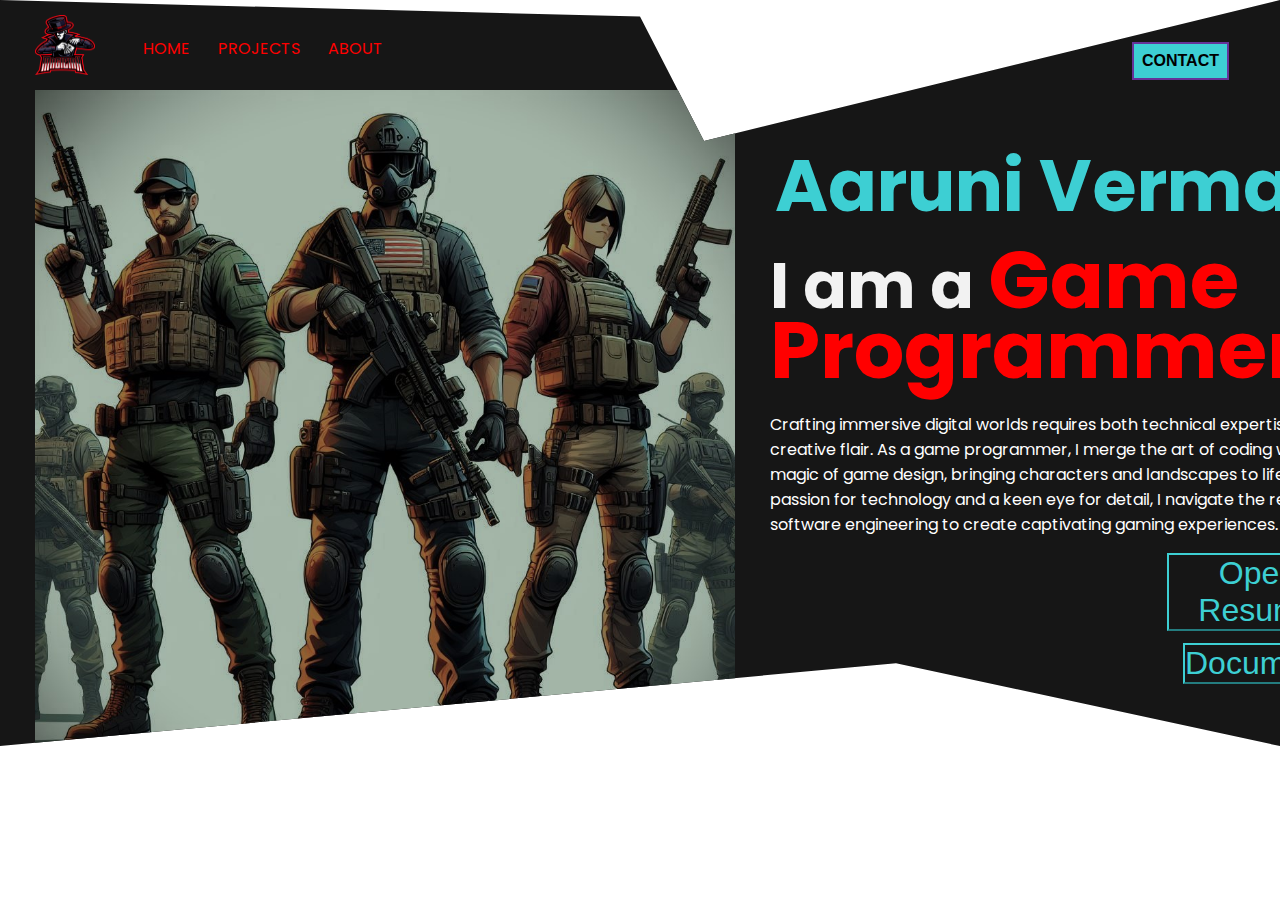
<file: index.html>
<!DOCTYPE html>
<html lang="en">
<head>
    <meta name="viewport" content="width=device-width, initial-scale=1.0">
    <title>My portfolio</title>
    <link rel="preconnect" href="https://fonts.googleapis.com">
<link rel="preconnect" href="https://fonts.gstatic.com" crossorigin>
<link href="https://fonts.googleapis.com/css2?family=Playfair+Display:ital,wght@1,400;1,600&family=Poppins:wght@400;600&display=swap" rel="stylesheet">
</head>
<body>
    <link rel="stylesheet" href="./css/style.css" >

    <header>
    <div class="container">
        <nav class="flex items-center justify">
            <div class = "left flex items-center">
                <div class= "branding"> 
                    <img src =".\images\Logo.png" width="60" height="60" alt = "">
                </div>
                <div>
                    <a href="index.html">Home</a>
                    <a href="projects.html">Projects</a>
                    <a href="about.html">About</a>
                </div>
            </div>

            <div class = "right">
                <button class="button" id="myButton">CONTACT</button>

                <div class="popup-container">
                    <h2>Follow Me On</h2>
                    <p>
                       <a href="https://www.instagram.com/aaruni_verse/" target="_blank"><img src="images/insta.png" width="45px" height="45px" alt=""></a>
                       &nbsp;&nbsp;&nbsp;&nbsp;&nbsp;&nbsp;&nbsp;&nbsp;&nbsp;&nbsp;&nbsp;&nbsp;
                       <a href="https://x.com/MohitVerma5471?t=VPCO7po7E7E_JMobwQGQxg&s=09" target="_blank"><img src="images/xlogo.jpg" width="45px" height="45px" alt=""></a>
                       &nbsp;&nbsp;&nbsp;&nbsp;&nbsp;&nbsp;&nbsp;&nbsp;&nbsp;&nbsp;&nbsp;
                       <a href="https://discord.gg/RcHU9ehqhX" target="_blank"><img src="images/discordlogo.png" width="50px" height="50px" alt=""></a><br>
                       Email-<br>mohitverma5471@gmail.com
                    </p>
                </div>
            
                <script src="js/script.js"></script>
            </div>
        </nav>
        <div class="hero flex items-center">
           <div class="left">
             <img src = "images/firstimage.jpeg" width="700" height="700">;
           </div>

           <div class="right">
              <h4> Aaruni Verma </h4>
              <h1> I am a 
                <span> Game Programmer</span> </h1>
              <p>Crafting immersive digital worlds requires both technical expertise and creative flair. 
                As a game programmer, I merge the art of coding with the magic of game design, bringing 
                characters and landscapes to life. With a passion for technology and a keen eye for 
                detail, I navigate the realms of software engineering to create captivating gaming 
                experiences.</p>

                <div>
                    <button  class= "button-separate" id="myButton1">Open Resume</button>

                    <script>
                    document.getElementById("myButton1").addEventListener("click", function() {
                    window.open("css/AaruniResume.pdf", "_blank");
                        });
                      </script>
                </div>

               <div>
                    <button  class= "button-separate1" id="myButton2">Documents</button>

                    <script>
                    document.getElementById("myButton2").addEventListener("click", function() {
                    window.open("css/Certificates.pdf", "_blank");
                        });
                      </script>
                </div>

               
           </div>
        </div>
    </div>  
    </header>  
</body>
</html
</file>
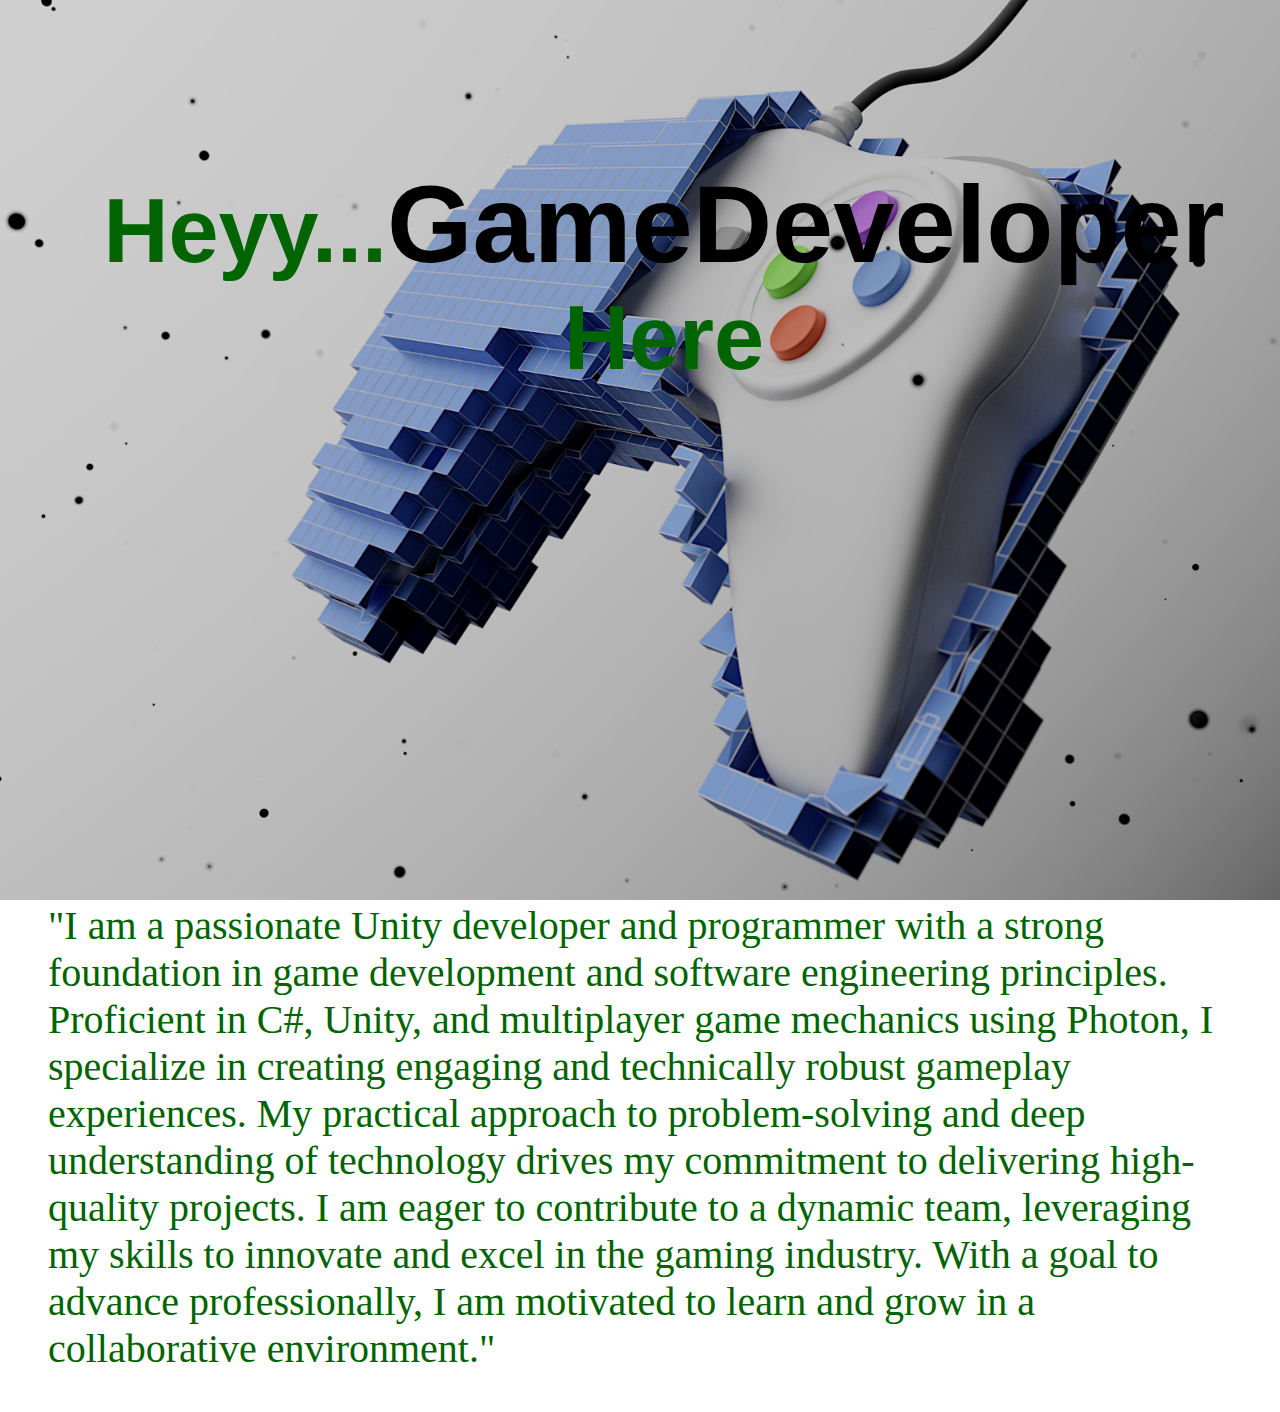
<file: about.html>
<!DOCTYPE html>
<html lang="en">
<head>
    <meta charset="UTF-8">
    <meta name="viewport" content="width=device-width, initial-scale=1.0">
    <title>AboutPage</title>
    <link rel="stylesheet" type="text/css" href="css/about.css">
</head>
<body>
    <div class="AboutPg">
        <div class="abouth1"> 
            <h1>Heyy...<span>GameDeveloper</span> Here</h1> 

            <div class="contentwriten">
                 <p>"I am a passionate Unity developer and programmer with a strong foundation in game development and software engineering principles. Proficient in C#, Unity, and multiplayer game mechanics using Photon, I specialize in creating engaging and technically robust gameplay experiences. My practical approach to problem-solving and deep understanding of technology drives my commitment to delivering high-quality projects. I am eager to contribute to a dynamic team, leveraging my skills to innovate and excel in the gaming industry. With a goal to advance professionally, I am motivated to learn and grow in a collaborative environment."<br>    
                </p>
            </div>
        </div>   
    </div>
</body>
</html>
</file>
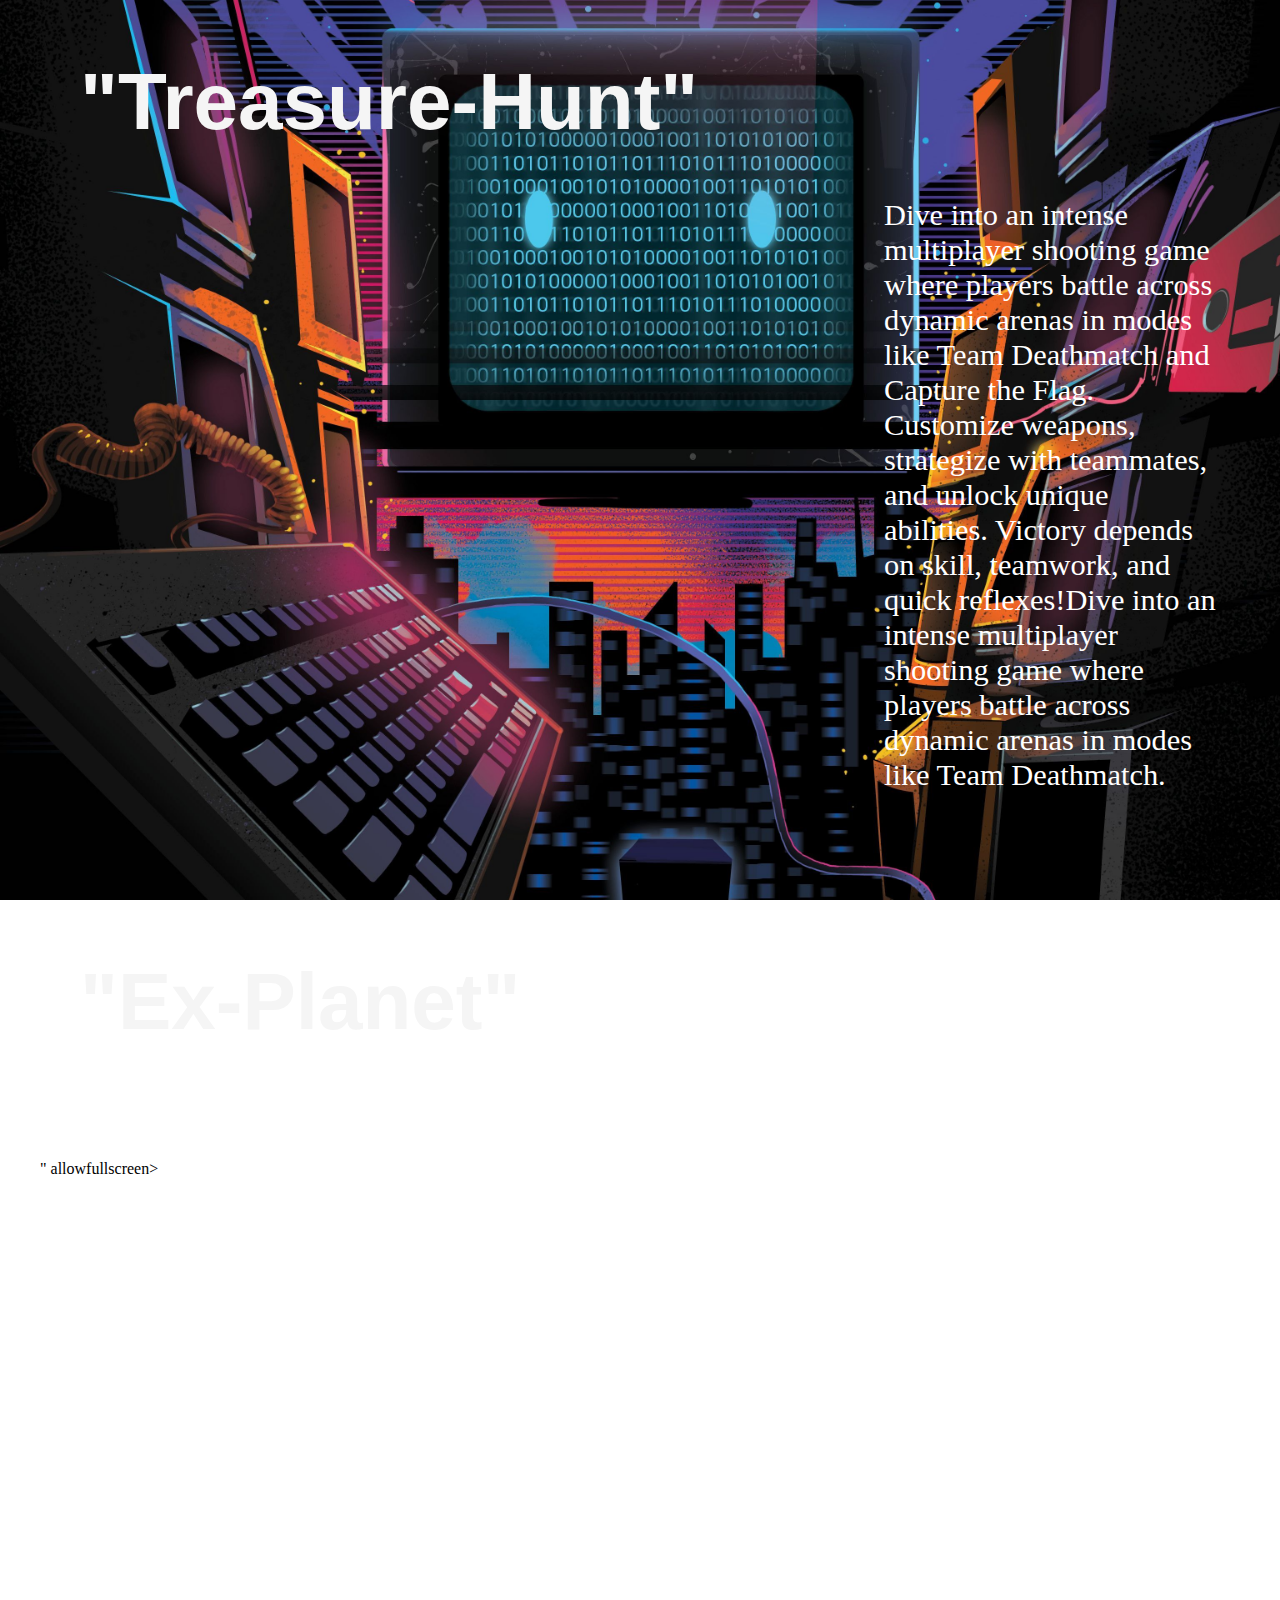
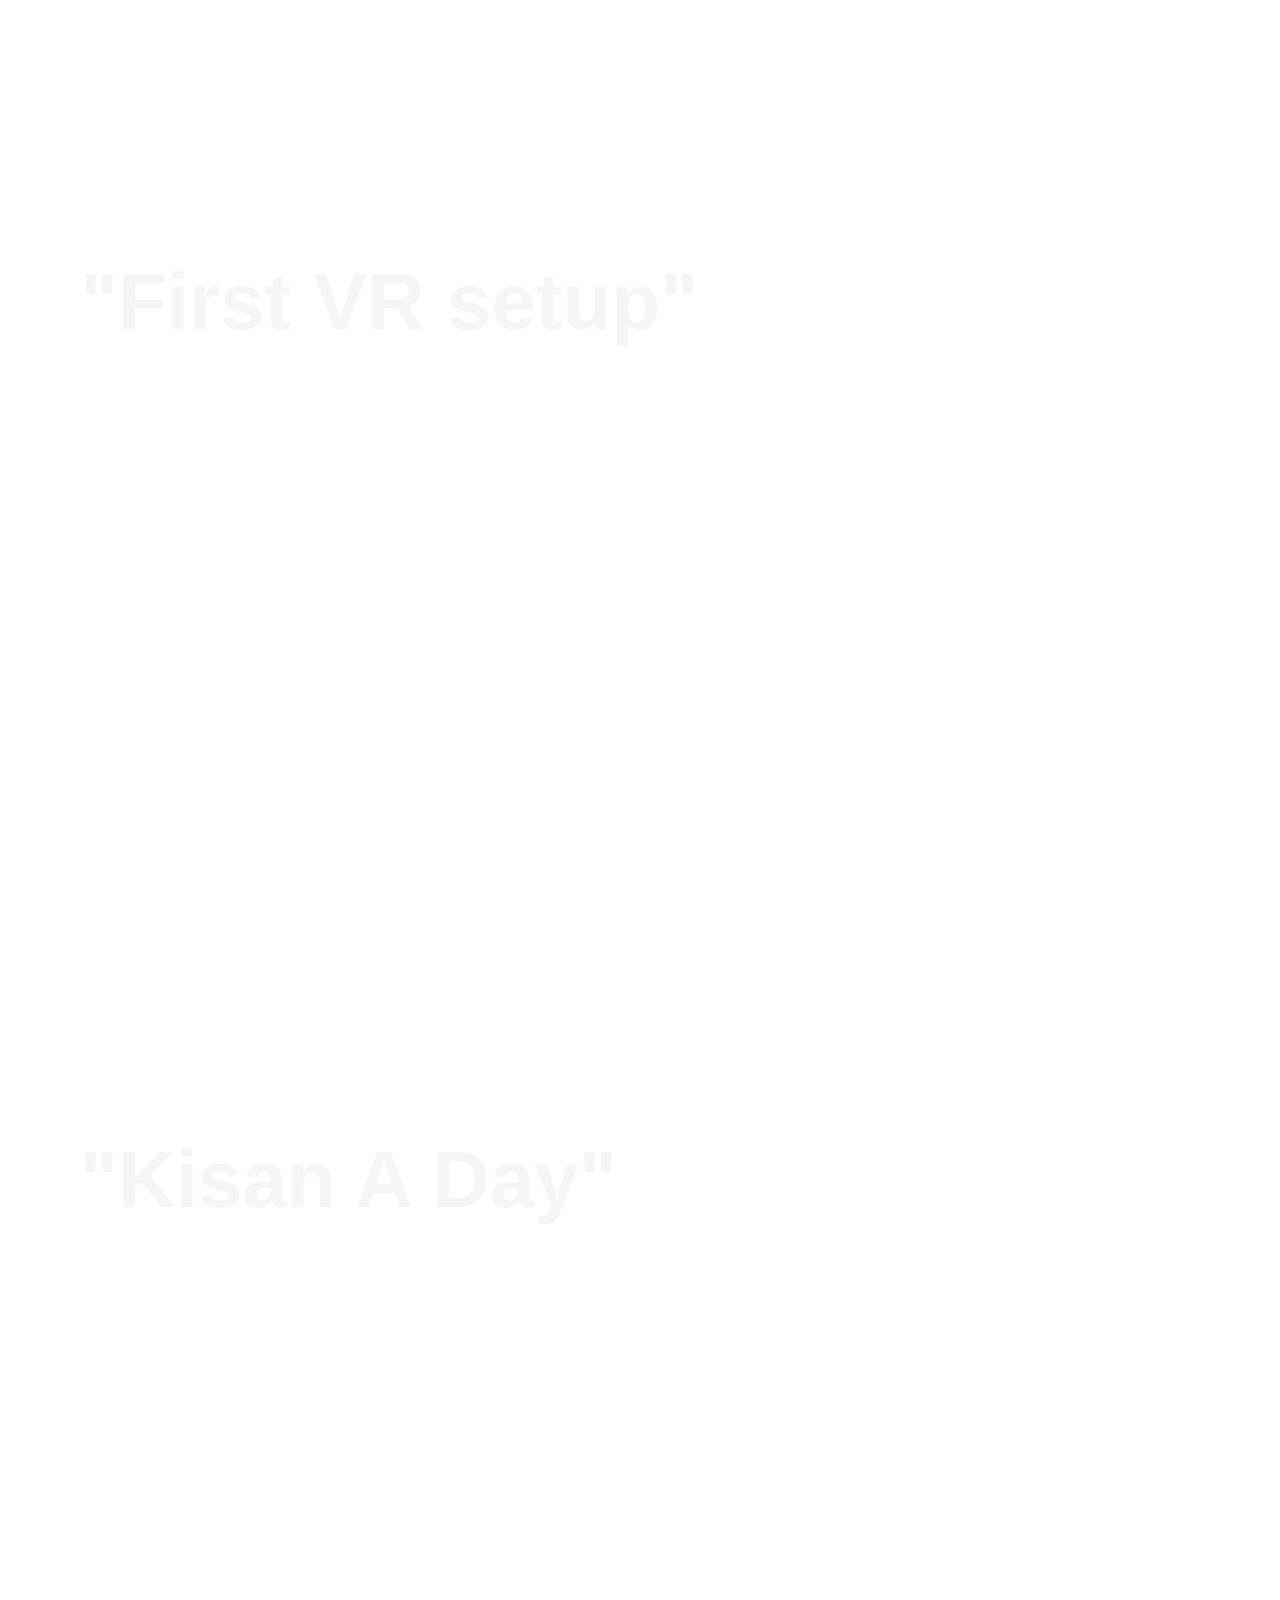
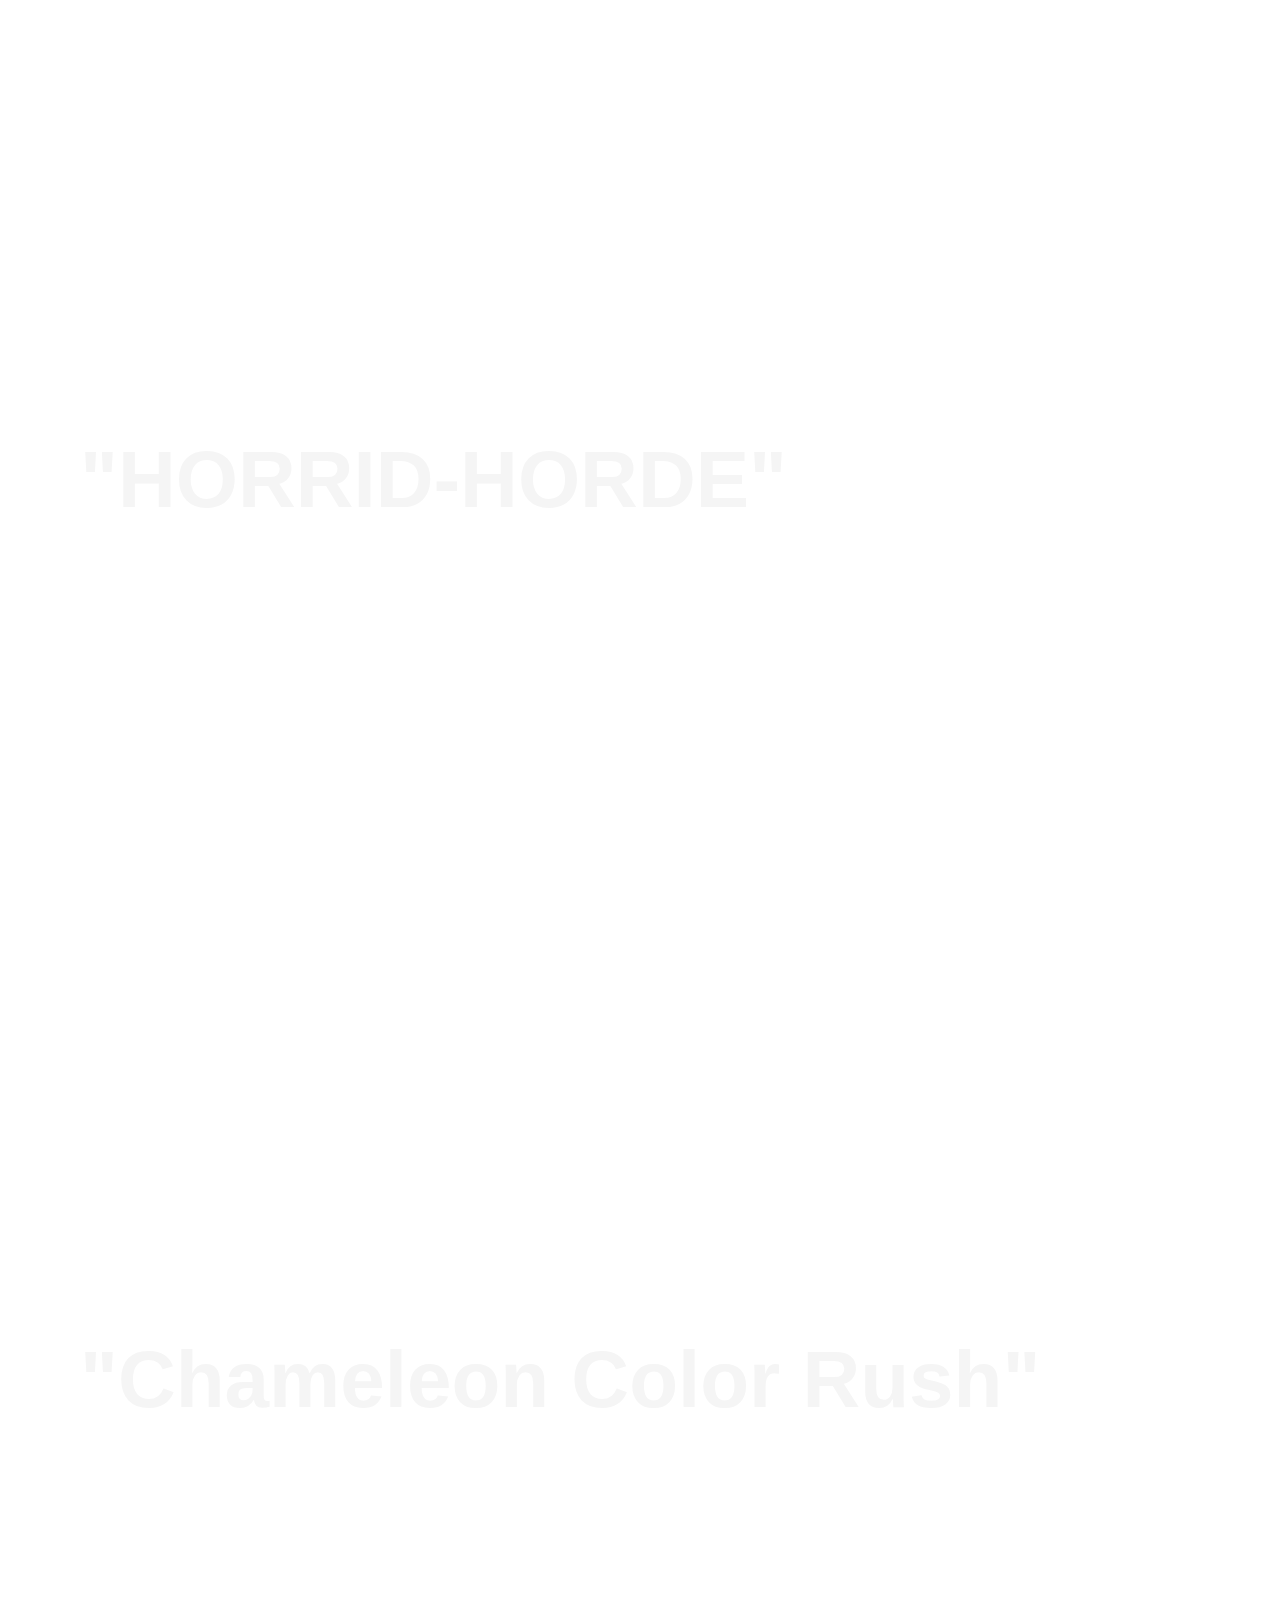
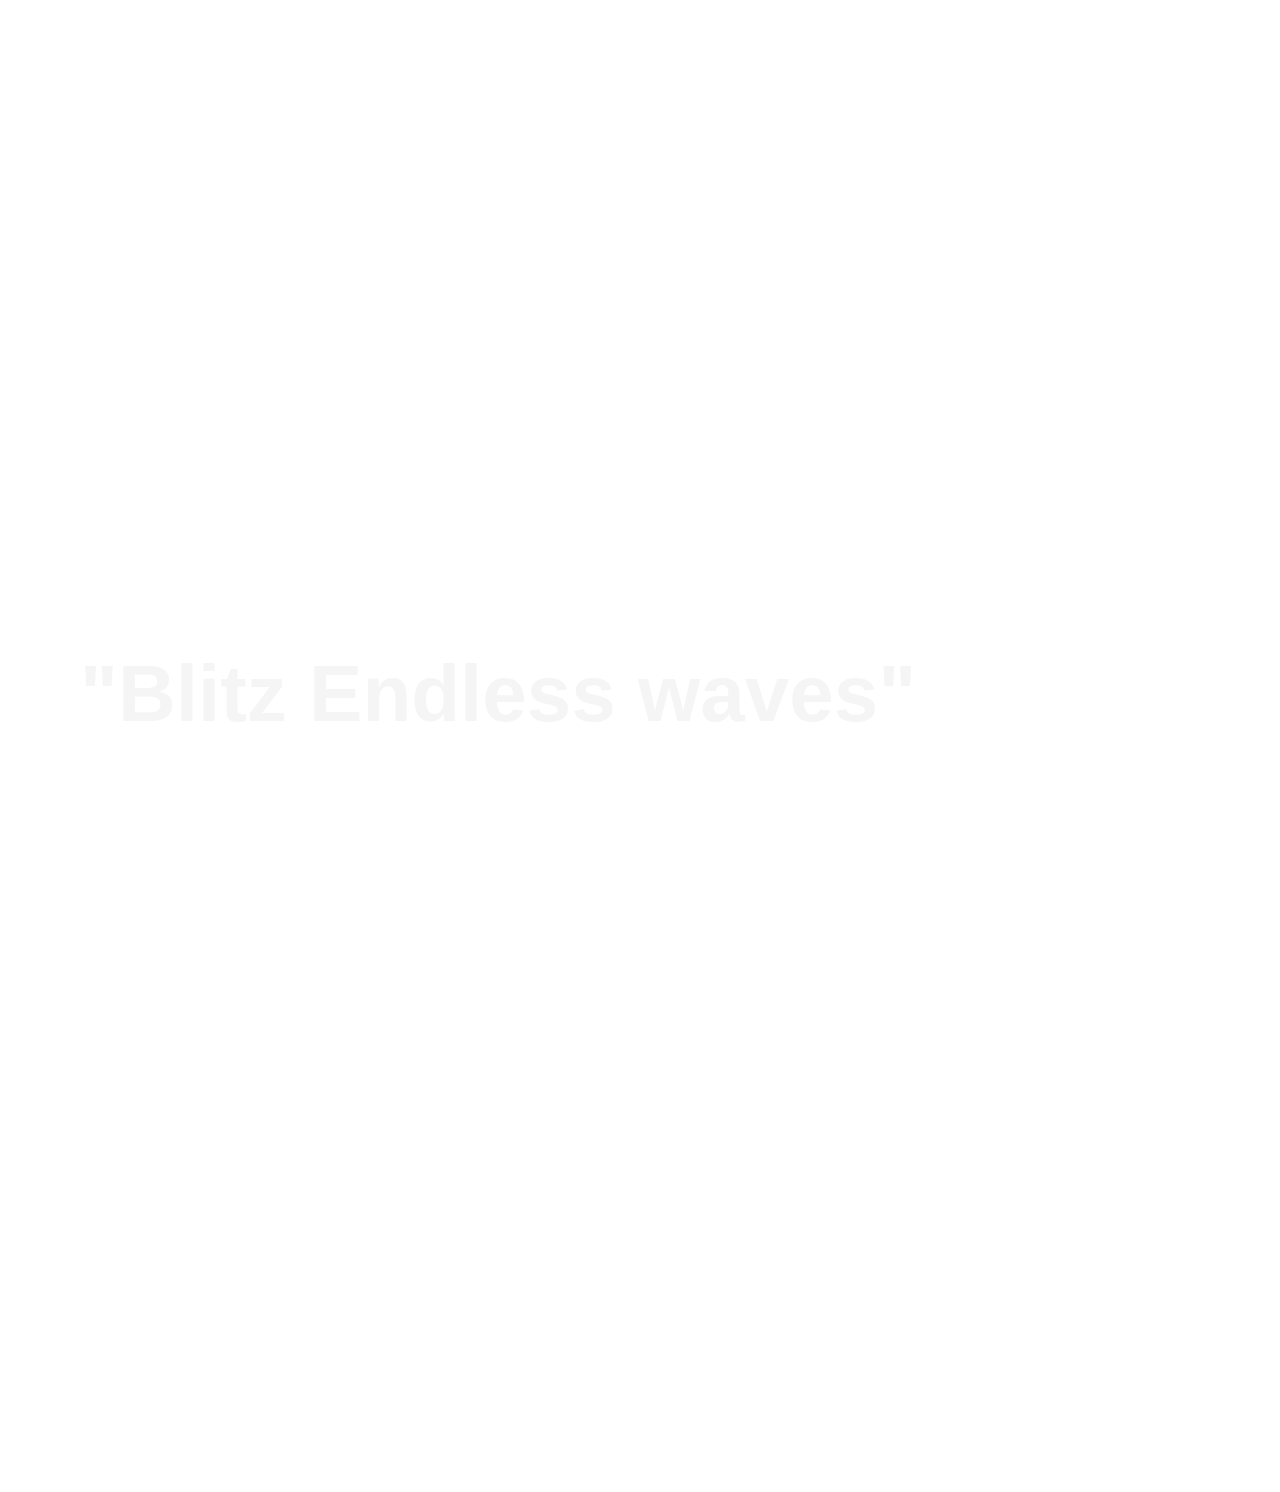
<file: projects.html>
<!DOCTYPE html>
<html lang="en">
<head>
<meta charset="utf-8">
<meta name="viewport" content="initial-scale=1.0, maximum-scale=1.0, user-scalable=1">
<title>ProjectsPg</title>
<link rel="stylesheet" type="text/css" href="css/projects.css">
</head>
<body>

<div class="box1">
	<div class="text">
		<h1>"Treasure-Hunt"</h1>
	</div>

	<div class="container">
		<div class="video">
			<iframe width="780" height="450" src="https://www.youtube.com/embed/tVILhlv7W5Q?si=RMYYR9j4KiDTDyQA" title="YouTube video player" frameborder="0" allow="accelerometer; autoplay; clipboard-write; encrypted-media; gyroscope; picture-in-picture; web-share" referrerpolicy="strict-origin-when-cross-origin" allowfullscreen></iframe>
            	</div>	

	    <div>
		    <p>
			    Dive into an intense multiplayer shooting game where players battle across dynamic arenas in modes like Team Deathmatch and Capture the Flag. Customize weapons, strategize with teammates, and unlock unique abilities. Victory depends on skill, teamwork, and quick reflexes!Dive into an intense multiplayer shooting game where players battle across dynamic arenas in modes like Team Deathmatch.
			  </div>
	</div>
</div>
	
<div class="box2">
	<div class="text">
		<h1>"Ex-Planet"</h1>
	</div>
	<div class="container">
		<div class="video">
            " allowfullscreen><iframe width="780" height="450" src="https://www.youtube.com/embed/GH5pqlE4_54?si=hfVNIwCvXSLCJPEy" title="YouTube video player" frameborder="0" allow="accelerometer; autoplay; clipboard-write; encrypted-media; gyroscope; picture-in-picture; web-share" referrerpolicy="strict-origin-when-cross-origin" allowfullscreen></iframe>
		</div>	

	    <div>
		    <p>
			 Explanet is a survival game where players explore a monster-filled planet to collect three antennas and escape. You can build, upgrade, and repair weapons and materials to survive attacks from small and giant monsters. Strategic exploration and resource management are key as you fight to stay alive. The game ends when the antennas are secured, and the signal is transmitted from the computer.</p>
	    </div>
	</div>
</div>

<div class="box3">
	<div class="text">
		<h1>"First VR setup"</h1>
	</div>

	<div class="container">
		<div class="video">
			<iframe width="780" height="450" src="https://www.youtube.com/embed/Em-gTSWRvCk?si=Qy3-UiO8ZL9W9pXo" title="YouTube video player" frameborder="0" allow="accelerometer; autoplay; clipboard-write; encrypted-media; gyroscope; picture-in-picture; web-share" referrerpolicy="strict-origin-when-cross-origin" allowfullscreen></iframe>	

	    <div>
		    <p>
			    Immerse yourself in a thrilling VR combat experience where enemies spawn dynamically, keeping you on your toes. Wield a powerful gun for precision shooting and a razor-sharp axe for intense melee battles. Test your reflexes and strategy as you face waves of relentless foes in a stunning virtual world. Can you survive the chaos and emerge victorious?
	            </p>
	    </div>
	</div>
</div>
	
<div class="box4">
	<div class="text">
		<h1>"Kisan A Day"</h1>
	</div>

	<div class="container">
		<div class="video">
            <iframe width="780" height="450" src="https://www.youtube.com/embed/Kb7_-iDFLic" title="KisanADay2" frameborder="0" allow="accelerometer; autoplay; clipboard-write; encrypted-media; gyroscope; picture-in-picture; web-share" referrerpolicy="strict-origin-when-cross-origin" allowfullscreen></iframe>
		</div>	

	    <div>
		    <p>
			  Kisan A Day is a casual farming simulation game where players manage their own farm, grow crops, raise animals, and produce goods. The game offers a relaxing and engaging experience with intuitive controls. Players can trade their produce with neighbors, customize their farm. It's all about building and managing a thriving farm and enjoying the simple joys of country life.</p>
	    </div>
	</div>
</div>
	
<div class="box5">
	<div class="text">
		<h1>"HORRID-HORDE"</h1>
	</div>

	<div class="container">
		<div class="video">
			<iframe width="780" height="450" src="https://www.youtube.com/embed/C53RcvYvJe0?si=5fhqwBhACAxBs0gh" title="YouTube video player" frameborder="0" allow="accelerometer; autoplay; clipboard-write; encrypted-media; gyroscope; picture-in-picture; web-share" referrerpolicy="strict-origin-when-cross-origin" allowfullscreen></iframe>
		</div>	

	    <div>
		    <p>Amidst a foreboding castle, players confront a diverse array of zombies, each with unique abilities and weaknesses. Navigating through dimly lit corridors, they scavenge for resources and uncover hidden secrets to outmaneuver the relentless undead horde. Survival demands strategic thinking and quick reflexes as players fight their way to freedom through the labyrinthine fortress of fear.</p>
	    </div>
	</div>
</div>


<div class="box6">
    <div class="text">
		<h1>"Chameleon Color Rush"</h1>
	</div>

	<div class="container">
		<div class="video">
			<iframe width="780" height="450" src="https://www.youtube.com/embed/LOCzBk7h0kQ" title="ChameleonGame" frameborder="0" allow="accelerometer; autoplay; clipboard-write; encrypted-media; gyroscope; picture-in-picture; web-share" referrerpolicy="strict-origin-when-cross-origin" allowfullscreen></iframe>
		</div>	

	    <div>
		    <p>Chameleon Color Rush is an endless runner game where a chameleon hops across platforms of varying colors. Players must swipe chameleon's color with the platform, ensuring it lands safely. A mismatch results in the chameleon getting hilariously smacked by a racket, ending the run. The gameplay grows faster, testing players' reflexes and focus as they aim for high scores With vibrant visuals and dynamic mechanics, it offers an exciting challenge.</p>
	    </div>
	</div>
</div>


<div class="box7">
	<div class="text">
		<h1>"Blitz Endless waves"</h1>
	</div>

	<div class="container">
		<div class="video">
            <iframe width="780" height="450" src="https://www.youtube.com/embed/Oe1HLUzNDlk?si=27ebpeqQQ8_sn6qb" title="YouTube video player" frameborder="0" allow="accelerometer; autoplay; clipboard-write; encrypted-media; gyroscope; picture-in-picture; web-share" referrerpolicy="strict-origin-when-cross-origin" allowfullscreen></iframe>
		</div>	

	    <div>
		    <p>
				Dive into the depths of Aqua Rush, an adrenaline-fueled 3D endless runner game set in a mesmerizing underwater world. Players surf atop waves in an endless ocean teeming with life, navigating through dynamic obstacles such as coral reefs, underwater caverns, and treacherous whirlpools. However, the real challenge lies in facing off against a diverse array of water creatures acting as enemies. </p>
	    </div>
	</div>
</div>
	
</body>
</html>
</file>
<file: css/style.css>
@import 'utility.css';
:root{
    --primary: #3DCFD3;
    --dark: #161616;
    --pure: #ffffff;
    --ternary: #898989;
    --light: #F2F2F2;  
}       
 
header nav{
    padding: 0.5rem  0;
}

header nav .branding{
    margin-right:3rem;
}


body{
    font-family: 'poppins', sans-serif;
    animation: breathing 9s infinite;
}

*{
    padding: 0%;
    margin: 0;
    box-sizing: border-box;
    -webkit-font-smoothing : antialised;
}

header{
         background-color: var(--dark);
         clip-path: polygon(0 0 ,50% 2% , 55% 17%,100% 0 ,100% 90% ,70% 80% ,0 90%);
}

.container{
    max-width: 11570px;
    padding: 7px 35px;
    margin: 0 auto;
}
header nav .left a{
    color: red;
    text-decoration: none;
    margin-right: 1.5rem;
    text-transform: uppercase;
}
header nav .left a:hover{ 
    color: lightgreen;
    transition: all .3s ease;
}

.hero .right h4{
    color:var(--primary);
    margin-left: 2.5rem;
    font-size: 4.5rem;
    margin-bottom: 0.5rem;
}


.hero .right h1{
    color:var(--light);
    font-size: 4rem;
    margin-left: 2.2rem;
    margin-bottom: 1.5rem;
    line-height: 4rem;
}


.hero .right h1 span{
    color:red;
    font-size: 5rem;
    margin-bottom: 1rem;
}

.hero .right p {
    color: var(--pure);
    margin-bottom: 1rem;
    margin-left: 2.2rem;
}


.popup-container {
    display: none;
    position: fixed;
    top: 15%;
    left: 77%;
    transform: translate(-10%, -10%);
    padding: 20px;
    background-color: orange;
    border-radius: 10px;
    box-shadow: 0 0 10px rgba(0, 0, 0, 0.5);
    z-index: 1;
}

@keyframes breathing {
    0%{
        background-color: rgb(255, 0, 0); 
    }
    15% {
        background-color: orange; 
    }
    30% {
        background-color: green; 
    }
    45% {
        background-color: cyan; 
    }
    60% {
        background-color: lightcoral; 
    }
    80% {
        background-color: skyblue; 
    }
    100% {
        background-color: rgb(255, 0,0); 
    }
}
</file>
<file: css/about.css>
/*About page Code of CSS*/
body{
	margin: 0;
	padding: 0;
}

.AboutPg{
	height: 100vh;
	width: 100%;
	background-image: url("Aboutpage.png"); 
	background-size: cover;
	background-position: center;	
	display: table;
    background-attachment: fixed;
}
span{
    color: black;
	font-size: 110px;
}

h1{
    font-family: sans-serif;
	font-size: 90px;
	color: darkgreen;
	text-align: center;
	display: table-cell;
	vertical-align: middle;
}
.abouth1{
    margin-left:3rem;
    margin-top: 10rem;
}
.contentwriten{
	margin-right: 4rem;
}

p{
	color: darkgreen;
	font-size: 40px;
	margin-top: 32rem;
}
</file>
<file: css/projects.css>
body{
	margin: 0;
	padding: 0;
}

.box1{
	height: 100vh;
	width: 100%;
	background-image: url("fixback1.jpeg");
	background-size: cover;
	background-position: center;
	display: table;
	background-attachment: fixed;
}

.box2{
	height: 100vh;
	width: 100%;
	background-image: url("fixback2.jpeg");
	background-size: cover;
	background-position: center;
	display: table;
	background-attachment: fixed;
}

.box3{
	height: 100vh;
	width: 100%;
	background-image: url("fixback3.jpeg");
	background-size: cover;
	background-position: center;
	display:table;
	background-attachment: fixed;

}

.box4{
	height: 100vh;
	width: 100%;
	background-image: url("fixback4.jpeg");
	background-size: cover;
	background-position: center;
	display: table;
	background-attachment: fixed;
}

.box5{
	height: 100vh;
	width: 100%;
	background-image: url("fixback1.jpeg");
	background-size: cover;
	background-position: center;
	display: table;
	background-attachment: fixed;
}	

.box6{
	height: 100vh;
	width: 100%;
	background-image: url("fixback2.jpeg");
	background-size: cover;
	background-position: center;
	display: table;
	background-attachment: fixed;
}	

.box7{
	height: 100vh;
	width: 100%;
	background-image: url("fixback3.jpeg");
	background-size: cover;
	background-position: center;
	display:table;
	background-attachment: fixed;
}


h1{
	font-family: sans-serif;
	font-size: 80px;
	color: #fff;
	margin: 0px;
	text-align: center;
	display: table-cell;
	vertical-align: middle;
}
.text{
    margin-top: 3.5rem;
	margin-left: 5rem;
}
.text h1{
	color: whitesmoke;
}
.video{
	margin-left: 2.5rem;
}
.container{
	display: flex;
	margin: 20px 0;
	align-items: center;
	border-radius: 6px;
	overflow: hidden;
}
.container p{
	color: #fff;
	margin-left: 4rem;
	margin-right: 4rem;
	font-size: 1.9rem;
}
.DownloadbtnDark{
	color: darkgray;
    background: black;
    border-color: gray;
	font-size: 2rem;
	margin-left: 12rem;
}
.DownloadbtnDark:hover{
	background-color: darkgray;
	border-color: black;
	color: white;
	cursor: pointer;
	transition: all .4s;
}
</file>
